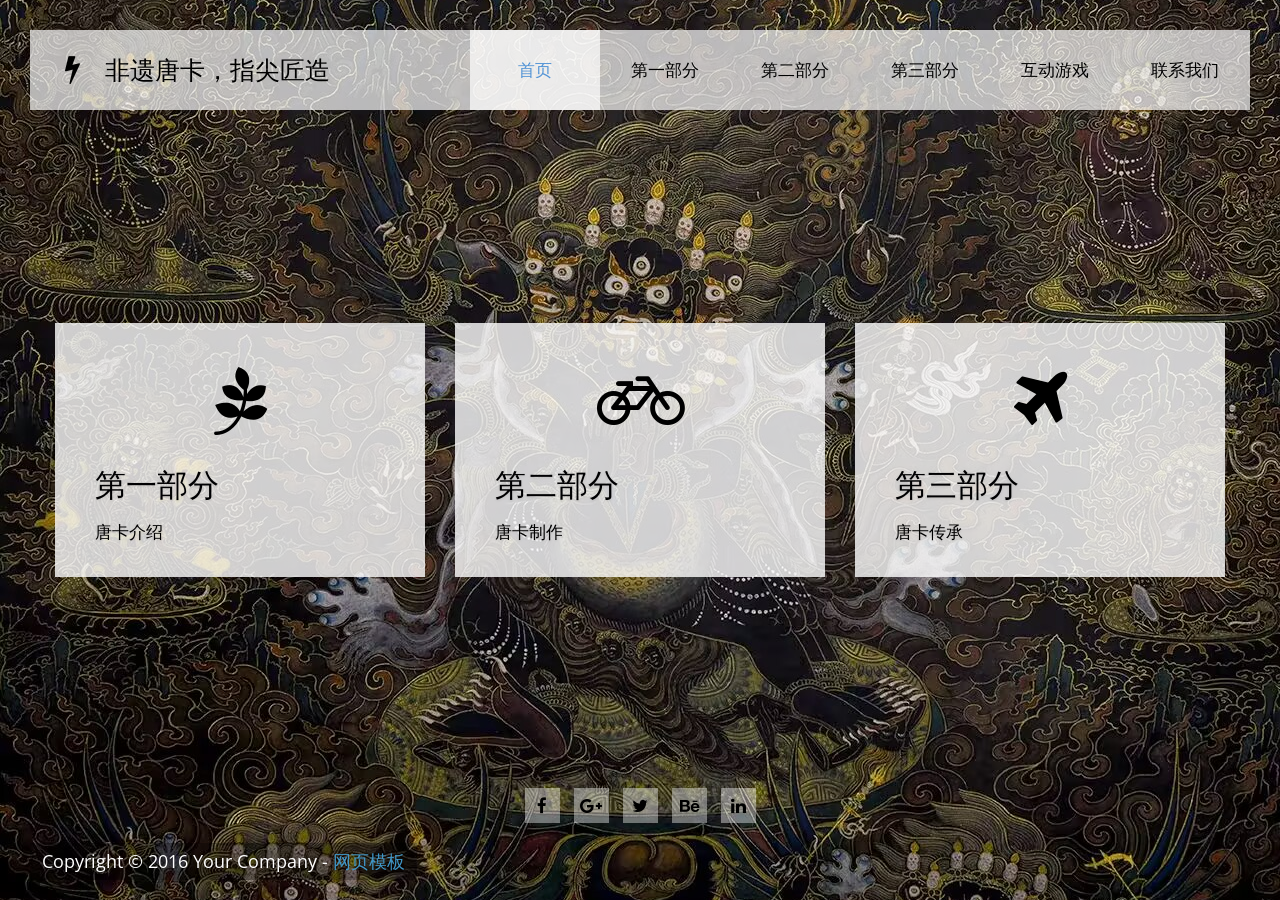
<file: index.html/index.html>
<!DOCTYPE html>
<html lang="en">
<head>
    <meta charset="utf-8">
    <meta http-equiv="X-UA-Compatible" content="IE=edge">
    <meta name="viewport" content="width=device-width, initial-scale=1">
     <style>
        
     </style>
    <title>首页 HTML Website Template</title>
    <!-- load stylesheets -->
    <link rel="stylesheet" href="https://fonts.googleapis.com/css?family=Open+Sans:300,400">  
    <!-- Google web font "Open Sans" -->
    <link rel="stylesheet" href="font-awesome-4.5.0/css/font-awesome.min.css">                
    <!-- Font Awesome -->
    <link rel="stylesheet" href="css/bootstrap.min.css">                                      
    <!-- Bootstrap style -->
    <link rel="stylesheet" href="css/hero-slider-style.css">                              
    <!-- Hero slider style (https://codyhouse.co/gem/hero-slider/) -->
    <link rel="stylesheet" href="css/magnific-popup.css">                                 
    <!-- Magnific popup style (http://dimsemenov.com/plugins/magnific-popup/) -->
    <link rel="stylesheet" href="css/templatemo-style.css">                                   
    <!-- Templatemo style -->

    <!-- HTML5 shim and Respond.js for IE8 support of HTML5 elements and media queries -->
    <!-- WARNING: Respond.js doesn't work if you view the page via file:// -->
        <!--[if lt IE 9]>
          <script src="https://oss.maxcdn.com/html5shiv/3.7.2/html5shiv.min.js"></script>
          <script src="https://oss.maxcdn.com/respond/1.4.2/respond.min.js"></script>
          <![endif]-->
</head>

    <body>
        
        <!-- Content -->
        <div class="cd-hero">

            <!-- Navigation -->        
            <div class="cd-slider-nav">
                <nav class="navbar">
                    <div class="tm-navbar-bg">
                        
                        <a class="navbar-brand text-非遗唐卡，指尖匠造case" href="#"><i class="fa fa-flash tm-brand-icon"></i>非遗唐卡，指尖匠造</a>

                        <button class="navbar-toggler hidden-lg-up" type="button" data-toggle="collapse" data-target="#tmNavbar">
                            &#9776;
                        </button>
                        <div class="collapse navbar-toggleable-md text-xs-center text-非遗唐卡，指尖匠造case tm-navbar" id="tmNavbar">
                            <ul class="nav navbar-nav">
                                <li class="nav-item active selected">
                                    <a class="nav-link" href="#0" data-no="1">首页 <span class="sr-only">(current)</span></a>
                                </li>                                
                                <li class="nav-item">
                                    <a class="nav-link" href="#0" data-no="2">第一部分</a>
                                </li>
                                <li class="nav-item">
                                    <a class="nav-link" href="#0" data-no="3">第二部分</a>
                                </li>
                                <li class="nav-item">
                                    <a class="nav-link" href="#0" data-no="4">第三部分</a>
                                </li>
                                <li class="nav-item">
                                    <a class="nav-link" href="#0" data-no="5">互动游戏</a>
                                </li>
                                <li class="nav-item">
                                    <a class="nav-link" href="#0" data-no="6">联系我们</a>
                                </li>
                            </ul>
                        </div>                        
                    </div>

                </nav>
            </div> 

            <ul class="cd-hero-slider">

                <!-- Page 1 首页 -->
                <li class="selected">
                    <div class="cd-full-width">
                        <div class="container-fluid js-tm-page-content tm-page-pad" data-page-no="1">
                            <div class="row">
                                    <div class="tm-3-col-container">                                        
                                            <div class="col-xs-12 col-sm-6 col-md-4 col-lg-4 tm-3-col-textbox">
                                                <div class="text-xs-left tm-textbox tm-textbox-padding tm-bg-white-translucent tm-3-col-textbox-inner">
                                                    <i class="fa fa-4x fa-pagelines tm-首页-fa"></i>
                                                    <h2 class="tm-text-title">第一部分</h2>                                           
                                                    <p class="tm-text">唐卡介绍</a> </p>
                                                </div>
                                            </div>
                                            <div class="col-xs-12 col-sm-6 col-md-4 col-lg-4 tm-3-col-textbox">
                                                <div class="text-xs-left tm-textbox tm-textbox-padding tm-bg-white-translucent tm-3-col-textbox-inner">
                                                    <i class="fa fa-4x fa-bicycle tm-首页-fa"></i>
                                                    <h2 class="tm-text-title">第二部分</h2>
                                                    <p class="tm-text">唐卡制作</p>
                                                </div>          
                                            </div>
                                            <div class="col-xs-12 col-sm-6 col-md-4 col-lg-4 tm-3-col-textbox">
                                                <div class="text-xs-left tm-textbox tm-textbox-padding tm-bg-white-translucent tm-3-col-textbox-inner">
                                                    <i class="fa fa-4x fa-plane tm-首页-fa"></i>
                                                    <h2 class="tm-text-title">第三部分</h2>
                                                    <p class="tm-text">唐卡传承</p>
                                                </div>          
                                            </div>                                        
                                    </div>
                            </div>
                        </div>
                    </div>
                </li>
                
                <!-- Page 2 Gallery One -->
                <li>                    
                    <div class="cd-full-width">
                        <div class="container-fluid js-tm-page-content" data-page-no="2" data-page-type="gallery">
                            <div class="tm-img-gallery-container">
                                <div class="tm-img-gallery gallery-one">
                                <!-- Gallery One pop up connected with JS code below -->                                    
                                    <div class="tm-img-gallery-info-container">                                    
                                        <h2 class="tm-text-title tm-gallery-title tm-white"><span class="tm-white">唐卡介绍</span></h2>
                                        <p class="tm-text"><h2>何为唐卡？藏地的“移动壁画”</h2></p>
                                        <p class="tm-text">唐卡（Thangka）是藏族文化中独具特色的绘画艺术形式，起源于公元7世纪吐蕃时期，距今已有1300多年历史，2006年被列入首批国家级非物质文化遗产名录，
2016年“藏族唐卡绘画技艺”入选联合国教科文组织人类非物质文化遗产代表作名录。
唐卡以宗教题材为主（如佛像、菩萨、护法神等），兼具历史、文化、艺术价值，通常绘制在布、纸、绢等载体上，尺寸小则数厘米，大则数十米，因便于携带、
供奉，被称为“藏地移动的壁画”，是藏族人民信仰与智慧的结晶。</p>    
                                    </div>
                                    <div class="grid-item">
                                        <figure class="effect-ruby">
                                            <img src="img/a.jpg" alt="Image" class="img-fluid tm-img">
                                            <figcaption>
                                                <h2 class="tm-figure-title"> <span>图一</span></h2>
                                                <p class="tm-figure-description">藏民注视唐卡壁画</p>
                                                <a href="img/a.jpg">View more</a>
                                            </figcaption>           
                                        </figure>
                                    </div>
                                    <div class="grid-item">
                                        <figure class="effect-ruby">
                                            <img src="img/b.jpg" alt="Image" class="img-fluid tm-img">
                                            <figcaption>
                                                <h2 class="tm-figure-title"> <span>图二</span></h2>
                                                <p class="tm-figure-description">日照金山</p>
                                                <a href="img/b.jpg">View more</a>
                                            </figcaption>
                                        </figure>
                                    </div>
                                    <div class="grid-item">
                                        <figure class="effect-ruby">
                                            <img src="img/c.jpg" alt="Image" class="img-fluid tm-img">
                                            <figcaption>
                                                <h2 class="tm-figure-title"> <span>图三</span></h2>
                                                <p class="tm-figure-description">巨型唐卡壁画</p>
                                                <a href="img/c.jpg">View more</a>
                                            </figcaption>           
                                        </figure>
                                    </div>
                                    <div class="grid-item">
                                        <figure class="effect-ruby">
                                            <img src="img/d.jpg" alt="Image" class="img-fluid tm-img">
                                            <figcaption>
                                                <h2 class="tm-figure-title"> <span>图四</span></h2>
                                                <p class="tm-figure-description">绿度母唐卡</p>
                                                <a href="img/d.jpg">View more</a>
                                            </figcaption>           
                                        </figure>
                                    </div>                                                                          
                                </div>                                 
                            </div>
                        </div>                                                    
                    </div>                    
                </li>

                <!-- Page 3 Gallery Two -->
                <li>
                    <div class="cd-full-width">
                        <div class="container-fluid js-tm-page-content" data-page-no="4" data-page-type="gallery">                        
                            <div class="tm-img-gallery-container tm-img-gallery-container-3">
                                <div class="tm-img-gallery gallery-three">
                                <!-- Gallery Two pop up connected with JS code below -->
                                    
                                    <div class="tm-img-gallery-info-container">                                    
                                        <h2 class="tm-text-title tm-gallery-title"><span class="tm-white">唐卡制作</span></h2>
                                        <p class="tm-text"><span class="tm-white">1. 选料严苛，绘绣结合，藏艺千年传承  2. 采料制底，精绘细描，非遗匠心凝卷  3. 天然原料，繁复工序，雪域艺术瑰宝</span>
                                        </p>                                     
                                    </div>
                                    <div class="grid-item">
                                        <figure class="effect-ruby">
                                            <img src="img/01.jpg" alt="Image" class="img-fluid tm-img">
                                            <figcaption>
                                                <h2 class="tm-figure-title">精选画布，绷框固形<span></span></h2>
                                                <p class="tm-figure-description">选用优质棉布或亚麻布，经过清洗、晾晒、打磨后，用牛胶混合石膏均匀涂抹画布表面，
                                                    反复打磨至平整光滑，再将画布紧绷在木框上，确保画布无褶皱、无气泡，为后续绘画奠定基础。</p>
                                                <a href="img/01.jpg">View more</a>
                                            </figcaption>           
                                        </figure>
                                    </div>
                                    <div class="grid-item">
                                        <figure class="effect-ruby">
                                            <img src="img/02.jpg" alt="Image" class="img-fluid tm-img">
                                            <figcaption>
                                                <h2 class="tm-figure-title">精准勾勒，定调塑形 <span></span></h2>
                                                <p class="tm-figure-description">画师根据宗教仪轨和传统范本，用铅笔或炭笔勾勒唐卡线稿，注重比例精准
                                                    （如佛像“三庭五眼”规范），线条流畅有力，先勾勒主体轮廓，再细化细节纹理，确保画面庄重、对称、和谐。</p>
                                                <a href="02.jpg">View more</a>
                                            </figcaption>           
                                        </figure>
                                    </div>
                                    <div class="grid-item">
                                        <figure class="effect-ruby">
                                            <img src="img/03.jpg" alt="Image" class="img-fluid tm-img">
                                            <figcaption>
                                                <h2 class="tm-figure-title">天然颜料，匠心调配 <span></span></h2>
                                                <p class="tm-figure-description">唐卡颜料均采用天然材质，红色来自朱砂、珊瑚，蓝色来自青金石，黄色来自雄黄
                                                    、金箔，绿色来自绿松石，白色来自贝壳，经过研磨、过滤、熬煮、晾晒等多道工序调配，颜色鲜艳持久，百年不褪色。</p>
                                                <a href="img/03.jpg">View more</a>
                                            </figcaption>           
                                        </figure>
                                    </div>
                                    <div class="grid-item">
                                        <figure class="effect-ruby">
                                            <img src="img/04.jpg" alt="Image" class="img-fluid tm-img">
                                            <figcaption>
                                                <h2 class="tm-figure-title">分层上色，渐变渲染 <span></span></h2>
                                                <p class="tm-figure-description">遵循“先浅后深、先背景后主体”的原则，分层涂抹颜料，用毛笔轻轻晕染，打造色彩渐变
                                                    效果，注重色彩搭配的宗教寓意（如红色代表吉祥、蓝色代表神圣），让画面层次丰富、立体感强。</p>
                                                <a href="img/04.jpg">View more</a>
                                            </figcaption>           
                                        </figure>
                                    </div>
                                    <div class="grid-item">
                                        <figure class="effect-ruby">
                                            <img src="img/05.jpg" alt="Image" class="img-fluid tm-img">
                                            <figcaption>
                                                <h2 class="tm-figure-title">金箔点缀，细化五官 <span></span></h2>
                                                <p class="tm-figure-description">用细毛笔勾勒五官、服饰纹理等细节，再用金箔点缀佛像头饰、法器等部位，金箔需经过碾
                                                    压、裁剪，粘贴时用特制胶水，确保平整光亮，提升画面的神圣感与精致度，最后落款署名。</p>
                                                <a href="05.jpg">View more</a>
                                            </figcaption>           
                                        </figure>
                                    </div>
                                    <div class="grid-item">
                                        <figure class="effect-ruby">
                                            <img src="img/06.jpg" alt="Image" class="img-fluid tm-img">
                                            <figcaption>
                                                <h2 class="tm-figure-title">传统装裱，庄严供奉<span></span></h2>
                                                <p class="tm-figure-description">唐卡绘制完成后，选用红色、黄色等吉祥色彩的锦缎装裱，搭配木轴，便于悬挂供奉，装裱
                                                    时注重对称美观，符合藏族传统审美，装裱完成的唐卡需经过宗教仪式加持，方可正式供奉或收藏。</p>
                                                <a href="img/06.jpg">View more</a>
                                            </figcaption>           
                                        </figure>
                                    </div>                                                                                                 
                                </div>                                 
                            </div> <!-- .tm-img-gallery-container -->
                        </div>         
                    </div>  
                </li>

                <!-- Page 4 Gallery Three -->

                <li>                    
                    <div class="cd-full-width">
                        <div class="container-fluid js-tm-page-content" data-page-no="3" data-page-type="gallery">
                            <div class="tm-img-gallery-container tm-img-gallery-container-2">
                                <div class="tm-img-gallery gallery-two">
                                <!-- Gallery Two pop up connected with JS code below -->
                                    
                                    <div class="tm-img-gallery-info-container">                                    
                                        <h2 class="tm-text-title tm-gallery-title"><span class="tm-white">唐卡传承 </span></h2>
                                        <p class="tm-text"><span class="tm-white">
唐卡传承始于吐蕃时期，历经千年岁月沉淀，形成了以“师徒相承、口传心授”为核心的传承体系。传统传承中，学徒需先习藏文、佛经与绘画理论，再从研磨颜料、勾勒线稿等基
础工序学起，经数年乃至数十年打磨，方能独立创作。传承过程不仅是技艺的传递，更包含宗教信仰、文化寓意与审美范式的延续，诸如勉唐、噶玛嘎孜等经典画派的技法与风格
，均通过这一模式得以完整留存。

近现代以来，唐卡传承面临市场化冲击与传承人断层的挑战。为此，国家将其列入非物质文化遗产名录，通过建立传承基地、开设专业课程、举办技艺展演等方式予以保护。
同时，年轻传承人在坚守古法工艺的基础上，尝试将现代审美、创新题材融入创作，借助数字媒体、线上展览等新形式扩大传播，让这一雪域艺术瑰宝在坚守文脉中焕发新生
，实现“古法为根、创新为翼”的可持续传承。</span>
                                        </p>
                                    </div>
                                    <div class="grid-item">
                                        <figure class="effect-ruby">
                                            <img src="img/e.jpg" alt="Image" class="img-fluid tm-img">
                                            <figcaption>
                                                <h2 class="tm-figure-title"> <span>图一</span></h2>
                                                <p class="tm-figure-description">二十一度母主题唐卡</p>
                                                <a href="img/e.jpg">View more</a>
                                            </figcaption>           
                                        </figure>
                                    </div>
                                    <div class="grid-item">
                                        <figure class="effect-ruby">
                                            <img src="img/f.jpg" alt="Image" class="img-fluid tm-img">
                                            <figcaption>
                                                <h2 class="tm-figure-title"> <span>图三</span></h2>
                                                <p class="tm-figure-description">黑金绿度母唐卡</p>
                                                <a href="img/f.jpg">View more</a>
                                            </figcaption>           
                                        </figure>
                                    </div>
                                    <div class="grid-item">
                                        <figure class="effect-ruby">
                                            <img src="img/g.jpg" alt="Image" class="img-fluid tm-img">
                                            <figcaption>
                                                <h2 class="tm-figure-title"> <span>图三</span></h2>
                                                <p class="tm-figure-description">释迦牟尼成佛图唐卡</p>
                                                <a href="img/g.jpg">View more</a>
                                            </figcaption>           
                                        </figure>
                                    </div>
                                    
                                </div>                                 
                            </div>
                        </div>                      
                    </div>
                </li>

                <!-- Page 5 About -->
                <li>
                    <div class="cd-full-width">
                        <div class="container-fluid js-tm-page-content tm-page-width" data-page-no="5">
                            
                            
                            <div class="row">
                                <div class="col-xs-12">
                                    <div class="tm-flex">
                                        <div class="tm-bg-white-translucent text-xs-left tm-textbox tm-2-col-textbox-2 tm-textbox-padding">
                                            <h2 class="tm-text-title">DIY唐卡</h2>
                                            <p class="tm-text"><a href="diy.html">唐卡DIY小游戏</a></p>
                                        </div>
                                        <div class="tm-bg-white-translucent text-xs-left tm-textbox tm-2-col-textbox-2 tm-textbox-padding">
                                            <h2 class="tm-text-title">唐卡翻翻乐</h2>
                                            <p class="tm-text"><a href="翻翻乐.html">唐卡DIY小游戏</a></p>     
                                        </div>
                                    </div>
                                </div>
                            </div>                        
                        </div>              
                    </div> <!-- .cd-full-width -->

                </li>
              
                <!-- Page 6 联系我们 Us -->
                <li>
                    <div class="cd-full-width">
                        <div class="container-fluid js-tm-page-content tm-page-pad" data-page-no="6">
                            <div class="tm-联系我们-page">                                
                                <div class="row">
                                    <div class="col-xs-12">
                                        <div class="tm-flex tm-联系我们-container">                                
                                            <div class="tm-bg-white-translucent text-xs-left tm-textbox tm-2-col-textbox-2 tm-textbox-padding tm-textbox-padding-联系我们">
                                                <h2 class="tm-联系我们-info">联系我们</h2>
                                                <p class="tm-text"> </p>                                                
                                                
                                                <!-- 联系我们 form -->
                                                <form action="index.html" method="post" class="tm-联系我们-form">

                                                    <div class="form-group">
                                                        <input type="text" id="联系我们_name" name="联系我们_name" class="form-control" placeholder="名字"  required/>
                                                    </div>
                                        
                                                    <div class="form-group">                                                        
                                                        <input type="email" id="联系我们_email" name="联系我们_email" class="form-control" placeholder="电子邮箱"  required/>
                                                    </div>                                                        
                                                    
                                                    <div class="form-group">
                                                        <textarea id="联系我们_message" name="联系我们_message" class="form-control" rows="5" placeholder="你的信息" required></textarea>
                                                    </div> 

                                                    <button type="submit" class="pull-xs-right tm-submit-btn">确认</button>  
                                                
                                                </form>  
                                            </div>

                                            <div class="tm-bg-white-translucent text-xs-left tm-textbox tm-2-col-textbox-2 tm-textbox-padding tm-textbox-padding-联系我们">
                                                <h2 class="tm-联系我们-info">四川省成都市电子科技大学成都学院</h2>
                                                <h5>成员：张浩贤，郑浩磊，苏星，约踏木初，周妤</h5>
                                                <!-- google map goes here -->
                                                <img src="img/news.jpg" alt="Image" class="img-fluid tm-img"width="100%" height="100%" frameborder="0" style="border:0" sandbox="">
                                                <p class="tm-text"><span>图片均来源于网络，侵权删</span>
                                            </div>

                                        </div>

                                    </div>

                                </div>

                            </div>    

                        </div>
                        
                    </div> <!-- .cd-full-width -->
                </li>
            </ul> <!-- .cd-hero-slider -->
           
            <footer class="tm-footer">
            
                <div class="tm-social-icons-container text-xs-center">
                    <a href="#" class="tm-social-link"><i class="fa fa-facebook"></i></a>
                    <a href="#" class="tm-social-link"><i class="fa fa-google-plus"></i></a>
                    <a href="#" class="tm-social-link"><i class="fa fa-twitter"></i></a>
                    <a href="#" class="tm-social-link"><i class="fa fa-behance"></i></a>
                    <a href="#" class="tm-social-link"><i class="fa fa-linkedin"></i></a>
                </div>
                
                <p class="tm-copyright-text">Copyright &copy; 2016 Your Company 
                
                - <a target="_blank" href="http://www.mobanwang.com/" title="网页模板">网页模板</a></p>

            </footer>
                    
        </div> <!-- .cd-hero -->
        

        <!-- Preloader, https://ihatetomatoes.net/create-custom-preloading-screen/ -->
        <div id="loader-wrapper">
            
            <div id="loader"></div>
            <div class="loader-section section-left"></div>
            <div class="loader-section section-right"></div>

        </div>
        
        <!-- load JS files -->
        <script src="js/jquery-1.11.3.min.js"></script>         <!-- jQuery (https://jquery.com/download/) -->
        <script src="https://www.atlasestateagents.co.uk/javascript/tether.min.js"></script> <!-- Tether for Bootstrap (http://stackoverflow.com/questions/34567939/how-to-fix-the-error-error-bootstrap-tooltips-require-tether-http-github-h) --> 
        <script src="js/bootstrap.min.js"></script>             <!-- Bootstrap js (v4-alpha.getbootstrap.com/) -->
        <script src="js/hero-slider-main.js"></script>          <!-- Hero slider (https://codyhouse.co/gem/hero-slider/) -->
        <script src="js/jquery.magnific-popup.min.js"></script> <!-- Magnific popup (http://dimsemenov.com/plugins/magnific-popup/) -->
        
        <script>

            function adjustHeightOfPage(pageNo) {

                var offset = 80;
                var pageContentHeight = 0;

                var pageType = $('div[data-page-no="' + pageNo + '"]').data("page-type");

                if( pageType != undefined && pageType == "gallery") {
                    pageContentHeight = $(".cd-hero-slider li:nth-of-type(" + pageNo + ") .tm-img-gallery-container").height();
                }
                else {
                    pageContentHeight = $(".cd-hero-slider li:nth-of-type(" + pageNo + ") .js-tm-page-content").height();
                }

                if($(window).width() >= 992) { offset = 120; }
                else if($(window).width() < 480) { offset = 40; }
               
                // Get the page height
                var totalPageHeight = 15 + $('.cd-slider-nav').height()
                                        + pageContentHeight + offset
                                        + $('.tm-footer').height();

                // Adjust layout based on page height and window height
                if(totalPageHeight > $(window).height()) 
                {
                    $('.cd-hero-slider').addClass('small-screen');
                    $('.cd-hero-slider li:nth-of-type(' + pageNo + ')').css("min-height", totalPageHeight + "px");
                }
                else 
                {
                    $('.cd-hero-slider').removeClass('small-screen');
                    $('.cd-hero-slider li:nth-of-type(' + pageNo + ')').css("min-height", "100%");
                }
            }

            /*
                Everything is loaded including images.
            */
            $(window).load(function(){

                adjustHeightOfPage(1); // Adjust page height

                /* Gallery One pop up
                -----------------------------------------*/
                $('.gallery-one').magnificPopup({
                    delegate: 'a', // child items selector, by clicking on it popup will open
                    type: 'image',
                    gallery:{enabled:true}                
                });
				
				/* Gallery Two pop up
                -----------------------------------------*/
				$('.gallery-two').magnificPopup({
                    delegate: 'a',
                    type: 'image',
                    gallery:{enabled:true}                
                });

                /* Gallery Three pop up
                -----------------------------------------*/
                $('.gallery-three').magnificPopup({
                    delegate: 'a',
                    type: 'image',
                    gallery:{enabled:true}                
                });

                /* Collapse menu after click 
                -----------------------------------------*/
                $('#tmNavbar a').click(function(){
                    $('#tmNavbar').collapse('hide');

                    adjustHeightOfPage($(this).data("no")); // Adjust page height       
                });

                /* Browser resized 
                -----------------------------------------*/
                $( window ).resize(function() {
                    var currentPageNo = $(".cd-hero-slider li.selected .js-tm-page-content").data("page-no");
                    
                    // wait 3 第二部分s
                    setTimeout(function() {
                        adjustHeightOfPage( currentPageNo );
                    }, 1000);
                    
                });
        
                // Remove preloader (https://ihatetomatoes.net/create-custom-preloading-screen/)
                $('body').addClass('loaded');
                           
            });
        </script>            

</body>
</html>
</file>
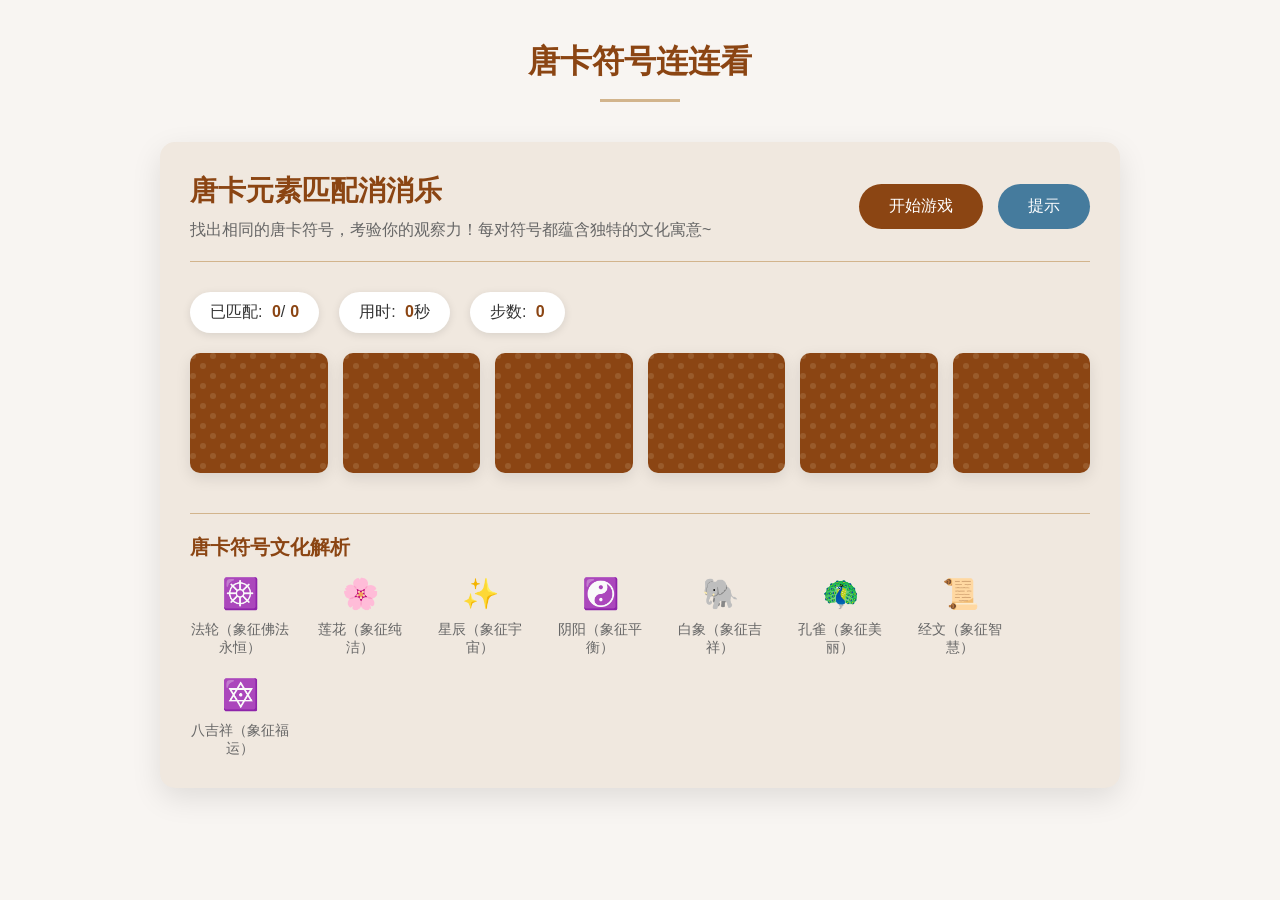
<file: index.html/翻翻乐.html>
<!DOCTYPE html>
<html lang="zh-CN">
<head>
    <meta http-equiv="Content-Type" content="text/html; charset=UTF-8">
    <meta name="viewport" content="width=device-width, initial-scale=1.0">
    <title>唐卡符号连连看 - 藏韵唐卡互动游戏</title>
    <style>
        * {
            margin: 0;
            padding: 0;
            box-sizing: border-box;
            font-family: 'Microsoft YaHei', 'SimHei', sans-serif;
        }
        body {
            background-color: #f8f5f2;
            color: #333;
            padding: 20px;
            min-height: 100vh;
        }
        .container {
            width: 100%;
            max-width: 1000px;
            margin: 0 auto;
            padding: 20px;
        }
        .section-title {
            font-size: 32px;
            color: #8B4513;
            text-align: center;
            margin-bottom: 40px;
            position: relative;
        }
        .section-title::after {
            content: '';
            display: block;
            width: 80px;
            height: 3px;
            background-color: #D2B48C;
            margin: 15px auto;
        }
        button {
            cursor: pointer;
            border: none;
            transition: all 0.3s ease;
        }
        .game-section {
            background-color: #f0e8df;
            border-radius: 15px;
            padding: 30px;
            box-shadow: 0 10px 30px rgba(0,0,0,0.1);
        }
        .game-header {
            display: flex;
            flex-wrap: wrap;
            justify-content: space-between;
            align-items: center;
            margin-bottom: 30px;
            padding-bottom: 20px;
            border-bottom: 1px solid #D2B48C;
        }
        .game-title {
            font-size: 28px;
            color: #8B4513;
        }
        .game-desc {
            font-size: 16px;
            color: #666;
            margin-top: 10px;
        }
        .game-stats {
            display: flex;
            gap: 20px;
            margin-bottom: 20px;
        }
        .stat-item {
            background-color: #fff;
            padding: 10px 20px;
            border-radius: 50px;
            box-shadow: 0 2px 8px rgba(0,0,0,0.1);
            font-weight: 500;
        }
        .stat-item span {
            color: #8B4513;
            font-weight: bold;
            margin-left: 5px;
        }
        .game-controls {
            display: flex;
            gap: 15px;
        }
        .game-btn {
            padding: 12px 30px;
            background-color: #8B4513;
            color: #fff;
            font-size: 16px;
            border-radius: 50px;
        }
        .game-btn:hover {
            background-color: #6d3510;
            transform: translateY(-3px);
        }
        .hint-btn {
            background-color: #457B9D;
        }
        .hint-btn:hover {
            background-color: #355d7d;
        }
        .puzzle-container {
            display: grid;
            grid-template-columns: repeat(6, 1fr);
            gap: 15px;
            perspective: 1000px;
        }
        .puzzle-card {
            height: 120px;
            position: relative;
            transform-style: preserve-3d;
            transition: transform 0.6s;
            cursor: pointer;
        }
        .puzzle-card.flipped {
            transform: rotateY(180deg);
        }
        .card-front, .card-back {
            position: absolute;
            width: 100%;
            height: 100%;
            backface-visibility: hidden;
            border-radius: 10px;
            display: flex;
            justify-content: center;
            align-items: center;
            box-shadow: 0 5px 15px rgba(0,0,0,0.1);
        }
        .card-back {
            background-color: #8B4513;
            background-image: url("data:image/svg+xml,%3Csvg width='20' height='20' viewBox='0 0 20 20' xmlns='http://www.w3.org/2000/svg'%3E%3Cg fill='%23d2b48c' fill-opacity='0.2' fill-rule='evenodd'%3E%3Ccircle cx='3' cy='3' r='3'/%3E%3Ccircle cx='13' cy='13' r='3'/%3E%3C/g%3E%3C/svg%3E");
        }
        .card-front {
            background-color: #fff;
            transform: rotateY(180deg);
            font-size: 40px;
        }
        .game-message {
            text-align: center;
            margin-top: 30px;
            font-size: 20px;
            color: #8B4513;
            display: none;
        }
        .symbol-info {
            margin-top: 40px;
            padding-top: 20px;
            border-top: 1px solid #D2B48C;
        }
        .symbol-info h3 {
            font-size: 20px;
            color: #8B4513;
            margin-bottom: 15px;
        }
        .symbols-grid {
            display: flex;
            flex-wrap: wrap;
            gap: 20px;
        }
        .symbol-item {
            display: flex;
            flex-direction: column;
            align-items: center;
            width: 100px;
        }
        .symbol-icon {
            font-size: 30px;
            margin-bottom: 10px;
        }
        .symbol-name {
            font-size: 14px;
            color: #666;
            text-align: center;
        }
        @media (max-width: 768px) {
            .puzzle-container {
                grid-template-columns: repeat(4, 1fr);
                gap: 10px;
            }
            .puzzle-card {
                height: 100px;
            }
            .game-title {
                font-size: 24px;
                margin-bottom: 15px;
            }
            .game-btn {
                padding: 10px 20px;
                font-size: 14px;
            }
            .card-front {
                font-size: 30px;
            }
        }
    </style>
</head>
<body>
    <div class="container">
        <h2 class="section-title">唐卡符号连连看</h2>
        <section class="game-section">
            <div class="game-header">
                <div>
                    <h3 class="game-title">唐卡元素匹配消消乐</h3>
                    <p class="game-desc">找出相同的唐卡符号，考验你的观察力！每对符号都蕴含独特的文化寓意~</p>
                </div>
                <div class="game-controls">
                    <button class="game-btn" id="startGameBtn">开始游戏</button>
                    <button class="game-btn hint-btn" id="hintBtn">提示</button>
                </div>
            </div>

            <div class="game-stats">
                <div class="stat-item">已匹配: <span id="matchesCount">0</span>/<span id="totalMatches">0</span></div>
                <div class="stat-item">用时: <span id="timeCount">0</span>秒</div>
                <div class="stat-item">步数: <span id="movesCount">0</span></div>
            </div>

            <div class="puzzle-container" id="puzzleContainer"></div>

            <div class="game-message" id="successMessage">
                <h3>恭喜你完成挑战！</h3>
                <p>用时: <span id="finalTime">0</span>秒 | 步数: <span id="finalMoves">0</span></p>
                <button class="game-btn" id="playAgainBtn">再来一局</button>
            </div>

            <div class="symbol-info">
                <h3>唐卡符号文化解析</h3>
                <div class="symbols-grid">
                    <div class="symbol-item">
                        <div class="symbol-icon">☸️</div>
                        <div class="symbol-name">法轮（象征佛法永恒）</div>
                    </div>
                    <div class="symbol-item">
                        <div class="symbol-icon">🌸</div>
                        <div class="symbol-name">莲花（象征纯洁）</div>
                    </div>
                    <div class="symbol-item">
                        <div class="symbol-icon">✨</div>
                        <div class="symbol-name">星辰（象征宇宙）</div>
                    </div>
                    <div class="symbol-item">
                        <div class="symbol-icon">☯️</div>
                        <div class="symbol-name">阴阳（象征平衡）</div>
                    </div>
                    <div class="symbol-item">
                        <div class="symbol-icon">🐘</div>
                        <div class="symbol-name">白象（象征吉祥）</div>
                    </div>
                    <div class="symbol-item">
                        <div class="symbol-icon">🦚</div>
                        <div class="symbol-name">孔雀（象征美丽）</div>
                    </div>
                    <div class="symbol-item">
                        <div class="symbol-icon">📜</div>
                        <div class="symbol-name">经文（象征智慧）</div>
                    </div>
                    <div class="symbol-item">
                        <div class="symbol-icon">🔯</div>
                        <div class="symbol-name">八吉祥（象征福运）</div>
                    </div>
                </div>
            </div>
        </section>
    </div>

    <script>
        // 唐卡符号数据集（包含各种具有文化意义的符号）
        const tangkaSymbols = [
            '☸️', '🌸', '✨', '☯️', '🐘', '🦚', '📜', '🔯',
            '🕉️', '🕊️', '⚖️', '🔮', '🌙', '☀️', '🌿', '🏯'
        ];

        // 游戏状态变量
        let gameStarted = false;
        let timer;
        let seconds = 0;
        let moves = 0;
        let matches = 0;
        let totalPairs = 0;
        let flippedCards = [];
        let matchedPairs = [];
        let canFlip = true;

        // DOM 元素
        const puzzleContainer = document.getElementById('puzzleContainer');
        const startGameBtn = document.getElementById('startGameBtn');
        const hintBtn = document.getElementById('hintBtn');
        const matchesCountEl = document.getElementById('matchesCount');
        const totalMatchesEl = document.getElementById('totalMatches');
        const timeCountEl = document.getElementById('timeCount');
        const movesCountEl = document.getElementById('movesCount');
        const successMessage = document.getElementById('successMessage');
        const finalTimeEl = document.getElementById('finalTime');
        const finalMovesEl = document.getElementById('finalMoves');
        const playAgainBtn = document.getElementById('playAgainBtn');

        // 初始化游戏
        function initGame() {
            // 重置游戏状态
            resetGameState();
            
            // 选择12个符号（6对）用于游戏
            const gameSymbols = [...tangkaSymbols.slice(0, 6), ...tangkaSymbols.slice(0, 6)];
            totalPairs = gameSymbols.length / 2;
            totalMatchesEl.textContent = totalPairs;
            
            // 打乱符号顺序
            const shuffledSymbols = shuffleArray(gameSymbols);
            
            // 创建卡片
            puzzleContainer.innerHTML = '';
            shuffledSymbols.forEach((symbol, index) => {
                const card = createCard(symbol, index);
                puzzleContainer.appendChild(card);
            });

            // 开始计时
            startTimer();
            gameStarted = true;
        }

        // 创建卡片元素
        function createCard(symbol, index) {
            const card = document.createElement('div');
            card.className = 'puzzle-card';
            card.dataset.index = index;
            card.dataset.symbol = symbol;
            
            const cardFront = document.createElement('div');
            cardFront.className = 'card-front';
            cardFront.textContent = symbol;
            
            const cardBack = document.createElement('div');
            cardBack.className = 'card-back';
            
            card.appendChild(cardFront);
            card.appendChild(cardBack);
            
            card.addEventListener('click', () => handleCardClick(card));
            
            return card;
        }

        // 处理卡片点击
        function handleCardClick(card) {
            // 检查是否可以翻转卡片
            if (!canFlip || 
                card.classList.contains('flipped') || 
                flippedCards.length >= 2 ||
                matchedPairs.includes(card.dataset.index)) {
                return;
            }
            
            // 翻转卡片
            card.classList.add('flipped');
            flippedCards.push(card);
            
            // 当翻转两张卡片时检查是否匹配
            if (flippedCards.length === 2) {
                moves++;
                movesCountEl.textContent = moves;
                checkForMatch();
            }
        }

        // 检查匹配
        function checkForMatch() {
            canFlip = false;
            const [card1, card2] = flippedCards;
            
            if (card1.dataset.symbol === card2.dataset.symbol) {
                // 匹配成功
                matchedPairs.push(card1.dataset.index, card2.dataset.index);
                matches++;
                matchesCountEl.textContent = matches;
                
                // 添加匹配动画效果
                card1.style.border = '2px solid #4CAF50';
                card2.style.border = '2px solid #4CAF50';
                
                flippedCards = [];
                canFlip = true;
                
                // 检查游戏是否结束
                if (matches === totalPairs) {
                    endGame();
                }
            } else {
                // 匹配失败，翻回
                setTimeout(() => {
                    card1.classList.remove('flipped');
                    card2.classList.remove('flipped');
                    flippedCards = [];
                    canFlip = true;
                }, 1000);
            }
        }

        // 提示功能
        function showHint() {
            if (!gameStarted || matches === totalPairs) return;
            
            // 找到一对未匹配的卡片
            const allCards = document.querySelectorAll('.puzzle-card');
            const unmatchedCards = Array.from(allCards).filter(card => 
                !matchedPairs.includes(card.dataset.index) && 
                !card.classList.contains('flipped')
            );
            
            // 寻找匹配对
            for (let i = 0; i < unmatchedCards.length; i++) {
                for (let j = i + 1; j < unmatchedCards.length; j++) {
                    if (unmatchedCards[i].dataset.symbol === unmatchedCards[j].dataset.symbol) {
                        // 高亮提示
                        unmatchedCards[i].style.boxShadow = '0 0 15px #FFB703';
                        unmatchedCards[j].style.boxShadow = '0 0 15px #FFB703';
                        
                        // 3秒后移除高亮
                        setTimeout(() => {
                            unmatchedCards[i].style.boxShadow = '';
                            unmatchedCards[j].style.boxShadow = '';
                        }, 2000);
                        return;
                    }
                }
            }
        }

        // 开始计时器
        function startTimer() {
            clearInterval(timer);
            seconds = 0;
            timer = setInterval(() => {
                seconds++;
                timeCountEl.textContent = seconds;
            }, 1000);
        }

        // 结束游戏
        function endGame() {
            clearInterval(timer);
            gameStarted = false;
            
            // 显示成功消息
            finalTimeEl.textContent = seconds;
            finalMovesEl.textContent = moves;
            successMessage.style.display = 'block';
        }

        // 重置游戏状态
        function resetGameState() {
            clearInterval(timer);
            seconds = 0;
            moves = 0;
            matches = 0;
            flippedCards = [];
            matchedPairs = [];
            canFlip = true;
            gameStarted = false;
            
            // 重置UI
            timeCountEl.textContent = '0';
            movesCountEl.textContent = '0';
            matchesCountEl.textContent = '0';
            successMessage.style.display = 'none';
        }

        // 数组打乱函数
        function shuffleArray(array) {
            const newArray = [...array];
            for (let i = newArray.length - 1; i > 0; i--) {
                const j = Math.floor(Math.random() * (i + 1));
                [newArray[i], newArray[j]] = [newArray[j], newArray[i]];
            }
            return newArray;
        }

        // 事件监听
        startGameBtn.addEventListener('click', initGame);
        hintBtn.addEventListener('click', showHint);
        playAgainBtn.addEventListener('click', initGame);

        // 初始化页面时显示游戏说明
        window.addEventListener('load', () => {
            // 预加载效果
            const loadingCards = document.querySelectorAll('.puzzle-card');
            if (loadingCards.length === 0) {
                // 显示初始提示卡片
                for (let i = 0; i < 6; i++) {
                    const card = createCard('?', i);
                    puzzleContainer.appendChild(card);
                }
            }
        });
    </script>
</body>
</html>
</file>
<file: index.html/css/hero-slider-style.css>
/* -------------------------------- 

Primary style

-------------------------------- */
*, *::after, *::before {
  -webkit-box-sizing: border-box;
  -moz-box-sizing: border-box;
  box-sizing: border-box;
}

html { font-size: 62.5%; }

body {
  font-size: 1.6rem;
  font-family: "Open Sans", sans-serif;
  color: #2c343b;
  background-color: #f2f2f2;
}

a {
  color: #d44457;
  text-decoration: none;
}

img { max-width: 100%; }

/* -------------------------------- 

Main Components 

-------------------------------- */
.cd-header {
  position: absolute;
  z-index: 2;
  top: 0;
  left: 0;
  width: 100%;
  height: 50px;
  background-color: #21272c;
  -webkit-font-smoothing: antialiased;
  -moz-osx-font-smoothing: grayscale;
}
@media only screen and (min-width: 768px) {
  .cd-header {
    height: 70px;
    background-color: transparent;
  }
}

#cd-logo {
  float: left;
  margin: 13px 0 0 5%;
}
#cd-logo img {
  display: block;
}
@media only screen and (min-width: 768px) {
  #cd-logo {
    margin: 23px 0 0 5%;
  }
}

.cd-primary-nav {
  /* mobile first - navigation hidden by default, triggered by tap/click on navigation icon */
  float: right;
  margin-right: 5%;
  width: 44px;
  height: 100%;  
}
.cd-primary-nav ul {
  position: absolute;
  top: 0;
  left: 0;
  width: 100%;
  -webkit-transform: translateY(-100%);
  -moz-transform: translateY(-100%);
  -ms-transform: translateY(-100%);
  -o-transform: translateY(-100%);
  transform: translateY(-100%);
}
.cd-primary-nav ul.is-visible {
  box-shadow: 0 3px 8px rgba(0, 0, 0, 0.2);
  -webkit-transform: translateY(50px);
  -moz-transform: translateY(50px);
  -ms-transform: translateY(50px);
  -o-transform: translateY(50px);
  transform: translateY(50px);
}
.cd-primary-nav a {
  display: block;
  height: 50px;
  line-height: 50px;
  padding-left: 5%;
  background: #21272c;
  border-top: 1px solid #333c44;
  color: #ffffff;
}
@media only screen and (min-width: 768px) {
  .cd-primary-nav {
    /* reset navigation values */
    width: auto;
    height: auto;
    background: none;
  }
  .cd-primary-nav ul {
    position: static;
    width: auto;
    -webkit-transform: translateY(0);
    -moz-transform: translateY(0);
    -ms-transform: translateY(0);
    -o-transform: translateY(0);
    transform: translateY(0);
    line-height: 70px;
  }
  .cd-primary-nav ul.is-visible {
    -webkit-transform: translateY(0);
    -moz-transform: translateY(0);
    -ms-transform: translateY(0);
    -o-transform: translateY(0);
    transform: translateY(0);
  }
  .cd-primary-nav li {
    display: inline-block;
    margin-left: 1em;
  }
  .cd-primary-nav a {
    display: inline-block;
    height: auto;
    font-weight: 600;
    line-height: normal;
    background: transparent;
    padding: .6em 1em;
    border-top: none;
  }
}

/* -------------------------------- 

Slider

-------------------------------- */
.cd-hero {
  position: relative;
  -webkit-font-smoothing: antialiased;
  -moz-osx-font-smoothing: grayscale;
}

.cd-hero-slider {
  position: relative;
  height: 360px;
  overflow: hidden;
}
.cd-hero-slider li {
  position: absolute;
  top: 0;
  left: 0;
  width: 100%;
  height: auto;
  min-height: 100%;
  -webkit-transform: translateX(100%);
  -moz-transform: translateX(100%);
  -ms-transform: translateX(100%);
  -o-transform: translateX(100%);
  transform: translateX(100%);
}
.cd-hero-slider li.selected {
  /* this is the visible slide */
  position: relative;
  -webkit-transform: translateX(0);
  -moz-transform: translateX(0);
  -ms-transform: translateX(0);
  -o-transform: translateX(0);
  transform: translateX(0);
}
.cd-hero-slider li.move-left {
  /* slide hidden on the left */
  -webkit-transform: translateX(-100%);
  -moz-transform: translateX(-100%);
  -ms-transform: translateX(-100%);
  -o-transform: translateX(-100%);
  transform: translateX(-100%);
}
.cd-hero-slider li.is-moving, .cd-hero-slider li.selected {
  /* the is-moving class is assigned to the slide which is moving outside the viewport */
  -webkit-transition: -webkit-transform 0.5s;
  -moz-transition: -moz-transform 0.5s;
  transition: transform 0.5s;
}
@media only screen and (min-width: 768px) {
  .cd-hero-slider {
    height: 500px;
  }
}
@media only screen and (min-width: 1170px) {
  .cd-hero-slider {
    height: 680px;
  }
}

/* -------------------------------- 

Single slide style

-------------------------------- */
.cd-hero-slider li {
  background-position: center center;
  background-size: cover;
  background-repeat: no-repeat;
}
.cd-hero-slider li:first-of-type {
  background-color: #2c343b;  
}
.cd-hero-slider li:nth-of-type(2) {
  background-color: #3d4952;  
}
.cd-hero-slider li:nth-of-type(3) {
  background-color: #cdcdcd;  
}
.cd-hero-slider li:nth-of-type(4) {
  background-color: #2c343b;
  
}
.cd-hero-slider li:nth-of-type(5) {
  background-color: #2c343b;  
}
.cd-hero-slider li:nth-of-type(6) {
  background-color: #2c343b;  
}
.cd-hero-slider .cd-full-width,
.cd-hero-slider .cd-half-width {
  position: absolute;
  width: 100%;
  height: 100%;
  z-index: 1;
  left: 0;
  top: 0;
  /* this padding is used to align the text */
  padding-top: 100px;
  text-align: center;
  /* Force Hardware Acceleration in WebKit */
  -webkit-backface-visibility: hidden;
  backface-visibility: hidden;
  -webkit-transform: translateZ(0);
  -moz-transform: translateZ(0);
  -ms-transform: translateZ(0);
  -o-transform: translateZ(0);
  transform: translateZ(0);
}
.cd-hero-slider .cd-img-container {
  /* hide image on mobile device */
  display: none;
}
.cd-hero-slider .cd-img-container img {
  position: absolute;
  left: 50%;
  top: 50%;
  bottom: auto;
  right: auto;
  -webkit-transform: translateX(-50%) translateY(-50%);
  -moz-transform: translateX(-50%) translateY(-50%);
  -ms-transform: translateX(-50%) translateY(-50%);
  -o-transform: translateX(-50%) translateY(-50%);
  transform: translateX(-50%) translateY(-50%);
}
.cd-hero-slider .cd-bg-video-wrapper {
  /* hide video on mobile device */
  /*display: none;*/
  position: absolute;
  top: 0;
  left: 0;
  width: 100%;
  height: 100%;
  overflow: hidden;
}
.cd-hero-slider .cd-bg-video-wrapper video {
  /* you won't see this element in the html, but it will be injected using js */
  display: block;
  min-height: 100%;
  min-width: 100%;
  max-width: none;
  height: auto;
  width: auto;
  position: absolute;
  left: 50%;
  top: 50%;
  bottom: auto;
  right: auto;
  -webkit-transform: translateX(-50%) translateY(-50%);
  -moz-transform: translateX(-50%) translateY(-50%);
  -ms-transform: translateX(-50%) translateY(-50%);
  -o-transform: translateX(-50%) translateY(-50%);
  transform: translateX(-50%) translateY(-50%);
}
.cd-hero-slider h2, .cd-hero-slider p {
  text-shadow: 0 1px 3px rgba(0, 0, 0, 0.1);
  line-height: 1.2;
  margin: 0 auto 14px;
  color: #ffffff;
  width: 90%;
  max-width: 400px;
}
.cd-hero-slider h2 {
  font-size: 2.4rem;
}
.cd-hero-slider p {
  font-size: 1.4rem;
  line-height: 1.4;
}
.cd-hero-slider .cd-btn {
  display: inline-block;
  padding: 1.2em 1.4em;
  margin-top: .8em;
  background-color: rgba(212, 68, 87, 0.9);
  font-size: 1.3rem;
  font-weight: 700;
  letter-spacing: 1px;
  color: #ffffff;
  text-transform: uppercase;
  box-shadow: 0 3px 6px rgba(0, 0, 0, 0.1);
  -webkit-transition: background-color 0.2s;
  -moz-transition: background-color 0.2s;
  transition: background-color 0.2s;
}
.cd-hero-slider .cd-btn.secondary {
  background-color: rgba(22, 26, 30, 0.8);
}
.cd-hero-slider .cd-btn:nth-of-type(2) {
  margin-left: 1em;
}
.no-touch .cd-hero-slider .cd-btn:hover {
  background-color: #d44457;
}
.no-touch .cd-hero-slider .cd-btn.secondary:hover {
  background-color: #161a1e;
}
@media only screen and (min-width: 768px) {
  /*.cd-hero-slider li:nth-of-type(2) {
    background-image: none;
  }*/
  /*.cd-hero-slider li:nth-of-type(3) {
    background-image: none;
  }
  .cd-hero-slider li:nth-of-type(4) {
    background-image: none;
  }*/
  .cd-hero-slider .cd-full-width,
  .cd-hero-slider .cd-half-width {
    padding-top: 150px;
  }
  .cd-hero-slider .cd-bg-video-wrapper {
    display: block;
  }
  .cd-hero-slider .cd-half-width {
    width: 45%;
  }
  .cd-hero-slider .cd-half-width:first-of-type {
    left: 5%;
  }
  .cd-hero-slider .cd-half-width:nth-of-type(2) {
    right: 5%;
    left: auto;
  }
  .cd-hero-slider .cd-img-container {
    display: block;
  }
  .cd-hero-slider h2, .cd-hero-slider p {
    max-width: 520px;
  }
  .cd-hero-slider h2 {
    font-size: 2.4em;
    font-weight: 300;
  }
  .cd-hero-slider .cd-btn {
    font-size: 1.4rem;
  }
}
@media only screen and (min-width: 1170px) {
  .cd-hero-slider .cd-full-width,
  .cd-hero-slider .cd-half-width {
    padding-top: 220px;
  }
  .cd-hero-slider h2, .cd-hero-slider p {
    margin-bottom: 20px;
  }
  .cd-hero-slider h2 {
    font-size: 3.2em;
  }
  .cd-hero-slider p {
    font-size: 1.6rem;
  }
}

/* -------------------------------- 

Single slide animation

-------------------------------- */
@media only screen and (min-width: 768px) {
  .cd-hero-slider .cd-half-width {
    opacity: 0;
    -webkit-transform: translateX(40px);
    -moz-transform: translateX(40px);
    -ms-transform: translateX(40px);
    -o-transform: translateX(40px);
    transform: translateX(40px);
  }
  .cd-hero-slider .move-left .cd-half-width {
    -webkit-transform: translateX(-40px);
    -moz-transform: translateX(-40px);
    -ms-transform: translateX(-40px);
    -o-transform: translateX(-40px);
    transform: translateX(-40px);
  }
  .cd-hero-slider .selected .cd-half-width {
    /* this is the visible slide */
    opacity: 1;
    -webkit-transform: translateX(0);
    -moz-transform: translateX(0);
    -ms-transform: translateX(0);
    -o-transform: translateX(0);
    transform: translateX(0);
  }
  .cd-hero-slider .is-moving .cd-half-width {
    /* this is the slide moving outside the viewport 
    wait for the end of the transition on the <li> parent before set opacity to 0 and translate to 40px/-40px */
    -webkit-transition: opacity 0s 0.5s, -webkit-transform 0s 0.5s;
    -moz-transition: opacity 0s 0.5s, -moz-transform 0s 0.5s;
    transition: opacity 0s 0.5s, transform 0s 0.5s;
  }
  .cd-hero-slider li.selected.from-left .cd-half-width:nth-of-type(2),
  .cd-hero-slider li.selected.from-right .cd-half-width:first-of-type {
    /* this is the selected slide - different animation if it's entering from left or right */
    -webkit-transition: opacity 0.4s 0.2s, -webkit-transform 0.5s 0.2s;
    -moz-transition: opacity 0.4s 0.2s, -moz-transform 0.5s 0.2s;
    transition: opacity 0.4s 0.2s, transform 0.5s 0.2s;
  }
  .cd-hero-slider li.selected.from-left .cd-half-width:first-of-type,
  .cd-hero-slider li.selected.from-right .cd-half-width:nth-of-type(2) {
    /* this is the selected slide - different animation if it's entering from left or right */
    -webkit-transition: opacity 0.4s 0.4s, -webkit-transform 0.5s 0.4s;
    -moz-transition: opacity 0.4s 0.4s, -moz-transform 0.5s 0.4s;
    transition: opacity 0.4s 0.4s, transform 0.5s 0.4s;
  }
  .cd-hero-slider .cd-full-width h2,
  .cd-hero-slider .cd-full-width p,
  .cd-hero-slider .cd-full-width .cd-btn {
    opacity: 0;
    -webkit-transform: translateX(100px);
    -moz-transform: translateX(100px);
    -ms-transform: translateX(100px);
    -o-transform: translateX(100px);
    transform: translateX(100px);
  }
  .cd-hero-slider .move-left .cd-full-width h2,
  .cd-hero-slider .move-left .cd-full-width p,
  .cd-hero-slider .move-left .cd-full-width .cd-btn {
    opacity: 0;
    -webkit-transform: translateX(-100px);
    -moz-transform: translateX(-100px);
    -ms-transform: translateX(-100px);
    -o-transform: translateX(-100px);
    transform: translateX(-100px);
  }
  .cd-hero-slider .selected .cd-full-width h2,
  .cd-hero-slider .selected .cd-full-width p,
  .cd-hero-slider .selected .cd-full-width .cd-btn {
    /* this is the visible slide */
    opacity: 1;
    -webkit-transform: translateX(0);
    -moz-transform: translateX(0);
    -ms-transform: translateX(0);
    -o-transform: translateX(0);
    transform: translateX(0);
  }

  .cd-hero-slider li.is-moving .cd-full-width h2,
  .cd-hero-slider li.is-moving .cd-full-width p,
  .cd-hero-slider li.is-moving .cd-full-width .cd-btn {
    /* this is the slide moving outside the viewport 
    wait for the end of the transition on the li parent before set opacity to 0 and translate to 100px/-100px */
    -webkit-transition: opacity 0s 0.5s, -webkit-transform 0s 0.5s;
    -moz-transition: opacity 0s 0.5s, -moz-transform 0s 0.5s;
    transition: opacity 0s 0.5s, transform 0s 0.5s;
  }
  .cd-hero-slider li.selected h2 {
    -webkit-transition: opacity 0.4s 0.2s, -webkit-transform 0.5s 0.2s;
    -moz-transition: opacity 0.4s 0.2s, -moz-transform 0.5s 0.2s;
    transition: opacity 0.4s 0.2s, transform 0.5s 0.2s;
  }
  .cd-hero-slider li.selected p {
    -webkit-transition: opacity 0.4s 0.3s, -webkit-transform 0.5s 0.3s;
    -moz-transition: opacity 0.4s 0.3s, -moz-transform 0.5s 0.3s;
    transition: opacity 0.4s 0.3s, transform 0.5s 0.3s;
  }
  .cd-hero-slider li.selected .cd-btn {
    -webkit-transition: opacity 0.4s 0.4s, -webkit-transform 0.5s 0.4s, background-color 0.2s 0s;
    -moz-transition: opacity 0.4s 0.4s, -moz-transform 0.5s 0.4s, background-color 0.2s 0s;
    transition: opacity 0.4s 0.4s, transform 0.5s 0.4s, background-color 0.2s 0s;
  }
}

/* -------------------------------- 

Slider navigation

-------------------------------- */
.cd-slider-nav {
  position: absolute;
  width: 100%;
  bottom: 0;
  z-index: 2;
  text-align: center;
  height: 55px;
  /*background-color: rgba(0, 1, 1, 0.5);*/
}
.cd-slider-nav nav, .cd-slider-nav ul, .cd-slider-nav li, .cd-slider-nav a {
  /*height: 100%;*/
}
.cd-slider-nav nav {
  display: inline-block;
  position: relative;
}
/*.cd-slider-nav .cd-marker {
  position: absolute;
  bottom: 0;
  left: 0;
  width: 60px;
  height: 100%;
  color: #d44457;
  background-color: #ffffff;
  box-shadow: inset 0 2px 0 currentColor;
  -webkit-transition: -webkit-transform 0.2s, box-shadow 0.2s;
  -moz-transition: -moz-transform 0.2s, box-shadow 0.2s;
  transition: transform 0.2s, box-shadow 0.2s;
}
.cd-slider-nav .cd-marker.item-2 {
  -webkit-transform: translateX(100%);
  -moz-transform: translateX(100%);
  -ms-transform: translateX(100%);
  -o-transform: translateX(100%);
  transform: translateX(100%);
}
.cd-slider-nav .cd-marker.item-3 {
  -webkit-transform: translateX(200%);
  -moz-transform: translateX(200%);
  -ms-transform: translateX(200%);
  -o-transform: translateX(200%);
  transform: translateX(200%);
}
.cd-slider-nav .cd-marker.item-4 {
  -webkit-transform: translateX(300%);
  -moz-transform: translateX(300%);
  -ms-transform: translateX(300%);
  -o-transform: translateX(300%);
  transform: translateX(300%);
}
.cd-slider-nav .cd-marker.item-5 {
  -webkit-transform: translateX(400%);
  -moz-transform: translateX(400%);
  -ms-transform: translateX(400%);
  -o-transform: translateX(400%);
  transform: translateX(400%);
}*/
.cd-slider-nav ul::after {
  clear: both;
  content: "";
  display: table;
}
.cd-slider-nav li {
  display: inline-block;
  width: 60px;
  float: left;
}
.cd-slider-nav li.selected a {
  color: #2c343b;
}
.no-touch .cd-slider-nav li.selected a:hover {
  /*background-color: transparent;*/
}
.cd-slider-nav a {
  display: block;
  position: relative;
  padding-top: 35px;
  font-size: 1rem;
  font-weight: 700;
  color: #a8b4be;
/*  -webkit-transition: background-color 0.2s;
  -moz-transition: background-color 0.2s;
  transition: background-color 0.2s;*/
}
.cd-slider-nav a::before {
  content: '';
  position: absolute;
  width: 24px;
  height: 24px;
  top: 8px;
  left: 50%;
  right: auto;
/*  -webkit-transform: translateX(-50%);
  -moz-transform: translateX(-50%);
  -ms-transform: translateX(-50%);
  -o-transform: translateX(-50%);
  transform: translateX(-50%);
  background: url(../assets/cd-icon-navigation.svg) no-repeat 0 0;*/
}
.no-touch .cd-slider-nav a:hover {
  background-color: rgba(0, 1, 1, 0.5);
}
.cd-slider-nav li:first-of-type a::before {
  background-position: 0 0;
}
.cd-slider-nav li.selected:first-of-type a::before {
  background-position: 0 -24px;
}
.cd-slider-nav li:nth-of-type(2) a::before {
  background-position: -24px 0;
}
.cd-slider-nav li.selected:nth-of-type(2) a::before {
  background-position: -24px -24px;
}
.cd-slider-nav li:nth-of-type(3) a::before {
  background-position: -48px 0;
}
.cd-slider-nav li.selected:nth-of-type(3) a::before {
  background-position: -48px -24px;
}
.cd-slider-nav li:nth-of-type(4) a::before {
  background-position: -72px 0;
}
.cd-slider-nav li.selected:nth-of-type(4) a::before {
  background-position: -72px -24px;
}
.cd-slider-nav li:nth-of-type(5) a::before {
  background-position: -96px 0;
}
.cd-slider-nav li.selected:nth-of-type(5) a::before {
  background-position: -96px -24px;
}
@media only screen and (min-width: 768px) {
  .cd-slider-nav {
    height: 80px;
  }
  .cd-slider-nav .cd-marker,
  .cd-slider-nav li {
    width: 95px;
  }
  .cd-slider-nav a {
    padding-top: 48px;
    font-size: 1.1rem;
    text-transform: uppercase;
  }
  .cd-slider-nav a::before {
    top: 18px;
  }
}

/* -------------------------------- 

Main content

-------------------------------- */
.cd-main-content {
  width: 90%;
  max-width: 768px;
  margin: 0 auto;
  padding: 2em 0;
}
.cd-main-content p {
  font-size: 1.4rem;
  line-height: 1.8;
  color: #999999;
  margin: 2em 0;
}
@media only screen and (min-width: 1170px) {
  .cd-main-content {
    padding: 3em 0;
  }
  .cd-main-content p {
    font-size: 1.6rem;
  }
}

/* -------------------------------- 

Javascript disabled

-------------------------------- */
.no-js .cd-hero-slider li {
  display: none;
}
.no-js .cd-hero-slider li.selected {
  display: block;
}

.no-js .cd-slider-nav {
  display: none;
}
</file>
<file: index.html/css/templatemo-style.css>
/*

非遗唐卡，指尖匠造 Template

http://www.templatemo.com/tm-497-非遗唐卡，指尖匠造

*/
body {
	background-color: #DDDDDD;
	color: black;
	font-family: 'Open Sans', Helvetica, Arial, sans-serif;
	font-size: 17px;
	font-weight: 300;
	overflow-x: hidden;
}

.tm-white { color: #FFFFFF; }

ul { padding: 0; margin: 0; }
figure { margin: 0; }
p:last-child { margin-bottom: 0; }
a { color: #3f97c9; }
a, button { transition: all 0.3s ease; }
a:hover,
a:focus {
	text-decoration: none;
	outline: none;
}

.tm-brand-icon { 
	padding: 10px;
    background: none;
    color: black;
    font-size: 4rem;
    margin-right: 15px;
}

.container-fluid { width: 100%; } /* IE fix */

.cd-hero-slider .cd-full-width { padding-top: 0; }

.cd-slider-nav {
	position: absolute;
	left: 0;
	right: 0;
	top: 10px;
	z-index: 1002;
	background: none;
}

.cd-slider-nav nav { 
	width: 100%; 
	padding: 0 10px;
}

.cd-slider-nav .navbar-nav {
	display: inline-block;
	float: none;
	vertical-align: top;
}

.cd-slider-nav li { 
	display: block;
	float: none;
	width: auto;	
}

.tm-navbar { float: right; }
.tm-navbar-bg {
	display: -ms-flexbox;
	display: flex;
	-ms-flex-align: center;
	    align-items: center;
	-ms-flex-pack: justify;
	    justify-content: space-between;
	padding-left: 10px;
	padding-right: 10px;
	background-color: rgba(255,255,255,0.7);
	overflow: auto;
}

.navbar-toggler {
	float: right;
	font-size: 1.75rem;
	padding: 1rem 1.5rem;
	background: rgba(255,255,255,0.7);
	border-radius: 0;
	position: absolute;
	right: 20px;
	top: 5px;
}

button:focus { outline: none; }

.cd-slider-nav a.navbar-brand {
	font-size: 2.5rem;
	padding-top: 0;
	padding-bottom: 0;
	display: -ms-flexbox;
	display: flex;
	-ms-flex-align: center;
	    align-items: center;
	-ms-flex-pack: center;
	    justify-content: center;
	width: auto;
}

.cd-slider-nav a { text-transform: capitalize; }
.navbar-nav .nav-item { float: none; }
.navbar-nav .nav-item+.nav-item { margin-left: 0; }

.cd-slider-nav a,
.navbar-nav .nav-link {
	background-color: transparent;
	color: black;
    display: table-cell;
    font-weight: 400;
    font-size: 1em;
	vertical-align: middle;
    width: 130px;
    height: 40px;
}

.cd-slider-nav .nav-item.selected .nav-link,
.cd-slider-nav .nav-link:hover,
.cd-slider-nav .nav-link:focus {
	background-color: rgba(255,255,255,1);
	color: #5394D6;
}

/* Hero Slider */

.cd-hero-slider { height: 100vh; }
.cd-hero-slider li { 
	background-color: #2c343b;
	list-style: none; 
}

.cd-hero-slider li:nth-of-type(1) { background-image: url(../img/背景.jpg); }
.cd-hero-slider li:nth-of-type(2) { background-image: url(../img/背景.jpg); }
.cd-hero-slider li:nth-of-type(3) { background-image: url(../img/背景.jpg); }
.cd-hero-slider li:nth-of-type(4) { background-image: url(../img/背景.jpg); }
.cd-hero-slider li:nth-of-type(5) { background-image: url(../img/背景.jpg); }
.cd-hero-slider li:nth-of-type(6) { background-image: url(../img/背景.jpg); }

.tm-bg-white-translucent { background-color: rgba(255,255,255,0.8); }
.tm-bg-white-translucent p { color: black; }
.tm-textbox { 
	display: inline-block; 
	width: 100%;
}

.cd-hero-slider h2, .cd-hero-slider p {
	max-width: none;
	width: 100%;
}

.cd-hero-slider .tm-text { 
	font-size: 1em;
	line-height: 1.8; 
}

.cd-full-width .container-fluid.tm-page-width { 
	max-width: none;
	margin-left: auto;
	margin-right: auto;
	width: 100%;
}

.tm-3-col-container { overflow: auto; }

.cd-hero-slider h2.tm-text-title {
	color: #000002;
    font-size: 1.6em;
    font-weight: 400;
}

/* footer */
.tm-social-link {
	background-color: rgba(255,255,255,0.40);
    color: black;
    display: inline-block;
    width: 35px;
    height: 35px;
    text-align: center;
    padding-top: 5px;
    margin-right: 10px;
}

.tm-social-link:last-child { margin-right: 0; }

.tm-footer {
	position: absolute;
	bottom: 0;
	left: 0;	
}

.tm-footer {
    width: 100%;
    color: white;
    z-index: 1001;
    padding: 0 11px 12px;
}

.tm-social-icons-container { margin-bottom: 30px; }

.cd-full-width {
	display: -ms-flexbox;
	display: flex;
    -ms-flex-direction: column;
        flex-direction: column;
    -ms-flex-align: center;
        align-items: center;
    -ms-flex-pack: center;
        justify-content: center;
}

.cd-hero-slider p:last-child { margin-bottom: 0; }

/* 联系我们 */
.tm-联系我们-page {
	margin: 0 auto;
	max-width: 1190px;
	padding: 0;
}

.tm-联系我们-container { max-width: 1150px; }

.form-control,
.tm-submit-btn {
	font-size: 1.8rem;
}
.form-control {
	background-color: rgba(255,255,255,0.7);
	border-radius: 0;
	padding: 1rem 2rem;
}

.form-control::-webkit-input-placeholder { color: #000000; }
.form-control:-moz-placeholder { color: #000000; } /* Firefox 18- */
.form-control::-moz-placeholder { color: #000000; } /* Firefox 19+ */
.form-control:-ms-input-placeholder { color: #000000; }

.form-group { margin-bottom: 1.5rem; }

.tm-submit-btn {
	background-color: #0066CC;
	border: none;
	color: white;
	padding: 10px 50px;
	margin-top: 10px;
	font-weight: 400;
	font-size: 2.5rem;
}

.tm-submit-btn:hover,
.tm-submit-btn:focus {
	background-color: #2277EE;
}

textarea { height: 168px; }

/* Preloader 
	https://ihatetomatoes.net/create-custom-preloading-screen/
*/
/* ==========================================================================
   Author's custom styles
   ========================================================================== */
   #loader-wrapper { position: fixed; top: 0; left: 0; width: 100%; height: 100%; z-index: 2000; }
   #loader { display: block; position: relative; left: 50%; top: 50%; width: 150px; height: 150px; margin: -75px 0 0 -75px; border-radius: 50%; border: 3px solid transparent; border-top-color: #3498db; /* Chrome, Opera 15+, Safari 5+ */
   	animation: spin 2s linear infinite; /* Chrome, Firefox 16+, IE 10+, Opera */ z-index: 2001; }
   #loader:before { content: ""; position: absolute; top: 5px; left: 5px; right: 5px; bottom: 5px; border-radius: 50%; border: 3px solid transparent;
   	border-top-color: #e74c3c; /* Chrome, Opera 15+, Safari 5+ */
   animation: spin 3s linear infinite; /* Chrome, Firefox 16+, IE 10+, Opera */ }
   #loader:after { content: ""; position: absolute; top: 15px; left: 15px; right: 15px; bottom: 15px; border-radius: 50%; border: 3px solid transparent;
border-top-color: #f9c922; /* Chrome, Opera 15+, Safari 5+ */ animation: spin 1.5s linear infinite; /* Chrome, Firefox 16+, IE 10+, Opera */ }
@keyframes spin {
	0%   {  /* Chrome, Opera 15+, Safari 3.1+ */  /* IE 9 */
		transform: rotate(0deg);  /* Firefox 16+, IE 10+, Opera */
	}
	100% {  /* Chrome, Opera 15+, Safari 3.1+ */  /* IE 9 */
		transform: rotate(360deg);  /* Firefox 16+, IE 10+, Opera */
	}
}

#loader-wrapper .loader-section { position: fixed; top: 0; width: 51%; height: 100%; background: #222222; z-index: 2000;  /* Chrome, Opera 15+, Safari 3.1+ */  /* IE 9 */ transform: translateX(0);  /* Firefox 16+, IE 10+, Opera */}

#loader-wrapper .loader-section.section-left { left: 0; }

#loader-wrapper .loader-section.section-right { right: 0; }

/* Loaded */
.loaded #loader-wrapper .loader-section.section-left {  /* Chrome, Opera 15+, Safari 3.1+ */  /* IE 9 */
	transform: translateX(-100%);  /* Firefox 16+, IE 10+, Opera */  
	transition: all 0.7s 0.3s cubic-bezier(0.645, 0.045, 0.355, 1.000);
}

.loaded #loader-wrapper .loader-section.section-right {  /* Chrome, Opera 15+, Safari 3.1+ */  /* IE 9 */
	transform: translateX(100%);  /* Firefox 16+, IE 10+, Opera */  
	transition: all 0.7s 0.3s cubic-bezier(0.645, 0.045, 0.355, 1.000);
}

.loaded #loader {
	opacity: 0;  
	transition: all 0.3s ease-out;
}
.loaded #loader-wrapper {
	visibility: hidden;  /* Chrome, Opera 15+, Safari 3.1+ */  /* IE 9 */
	transform: translateY(-100%);  /* Firefox 16+, IE 10+, Opera */  
	transition: all 0.3s 1s ease-out;
}

/* JavaScript Turned Off */
.no-js #loader-wrapper { display: none; }
/*============ Preloader ends ==================================*/

.cd-hero-slider.small-screen { height: 100%; }

.tm-navbar {
	position: absolute;
    right: 20px;
    top: 44px;
}

.cd-slider-nav .navbar-nav { background-color: rgba(255,255,255,0.7); }

.cd-slider-nav a, 
.navbar-nav .nav-link { height: 50px; }

.tm-brand-icon { 
	font-size: 3rem;
	padding: 10px;
}

.cd-hero-slider .cd-full-width { text-align: left; }
.cd-full-width .container-fluid { margin-top: -80px; }

.tm-2-col-textbox-2 {
	width: 100%;
	padding: 25px;
	margin-bottom: 30px; 
	-ms-flex: 0 1 auto; 
	    flex: 0 1 auto; 
	        /* Fix flexbox in IE 10 bug https://philipwalton.com/articles/normalizing-cross-browser-flexbox-bugs/ */
}

.tm-2-col-textbox-2:last-child { margin-bottom: 0; }

.tm-3-col-textbox { 
	max-width: 100%;
	padding-left: 10px;
	padding-right: 10px;
	margin-bottom: 30px;
	width: 100%;
}

.tm-3-col-container {
	margin-left: 15px;
	margin-right: 15px;
}

/* Gallery */
.grid-item {
	margin-bottom: 20px;
	padding-left: 1px;
	padding-right: 1px;
	float: left;
	width: 100%;
}

.grid-item:last-child { margin-bottom: 0; }

.tm-img-gallery-container {
	max-width: 320px;
    margin: 0 auto;
}

.tm-img-gallery-container-3 { max-width: none; }

.tm-img-gallery {
	margin: 0 auto 10px;
	display: inline-block;
}

.tm-img-gallery-info-container {
	display: block;
	margin: 0 auto;
	padding: 30px 1px;	
}

.tm-img {
	max-width: 320px;
  	width: 100%;
  	height: auto;
  	border: none;
  	margin: 0 auto;
}

.gallery-two .tm-img,
.gallery-three .tm-img {
	max-width: none;
}

.tm-textbox-padding { padding: 35px 30px; }

.cd-hero-slider h2.tm-联系我们-info {
	color: black;
	font-size: 1.4em;
}

#google-map {
    height: 430px;
    width: 100%;    
}

.tm-copyright-text {
	background-color: rgba(0, 0, 0, 0.3);
	color: white;
    display: inline-block;
    font-size: 1.8rem;
    font-weight: 400;
    padding: 5px 12px;
    width: 100%;
}

.tm-footer { padding: 50px 11px 20px; }
.tm-footer-link { color: white; }
.tm-footer-link:hover,
.tm-footer-link:focus {
	color: yellow;
}

.tm-首页-fa {
	display: block;
    text-align: center;
    padding: 15px 0 30px 0;
}

/*http://tympanus.net/Development/HoverEffectIdeas/*/

.grid-item figure figcaption, .grid-item figure figcaption > a {
    position: absolute;
    top: 0;
    left: 0;
    width: 100%;
    height: 100%;
}

.grid-item figure figcaption {
	display: flex;
    flex-direction: column;
    align-items: center;
    justify-content: center;
    padding: 1em;
    color: #fff;
    text-transform: 非遗唐卡，指尖匠造case;
    font-size: 1.25em;
    -webkit-backface-visibility: hidden;
    backface-visibility: hidden;
}

.grid-item figure {
    position: relative;
    overflow: hidden;
    text-align: center;
}

figure.effect-ruby {
    background-color: #17819c;
}

.cd-hero-slider .selected .cd-full-width figure.effect-ruby h2.tm-figure-title {
    margin-bottom: 0;
    -webkit-transition: -webkit-transform 0.35s;
    transition: transform 0.35s;
    -webkit-transform: translate3d(0,20px,0);
    transform: translate3d(0,20px,0);
}

.cd-hero-slider .selected .cd-full-width figure.effect-ruby:hover h2.tm-figure-title {
    -webkit-transform: translate3d(0,0,0);
    transform: translate3d(0,0,0);
}

figure.effect-ruby img {
    opacity: 0.7;
    -webkit-transition: opacity 0.35s, -webkit-transform 0.35s;
    transition: opacity 0.35s, transform 0.35s;
    -webkit-transform: scale(1.15);
    transform: scale(1.15);
}

figure.effect-ruby p {
    margin: 1em 0 0;
    padding: 3em;
    border: 1px solid #fff;
    opacity: 0;
    -webkit-transition: opacity 0.35s, -webkit-transform 0.35s;
    transition: opacity 0.35s, transform 0.35s;
    -webkit-transform: translate3d(0,20px,0) scale(1.1);
    transform: translate3d(0,20px,0) scale(1.1);
}

figure.effect-ruby:hover img {
    opacity: 0.2; /* image on hover */
    -webkit-transform: scale(1);
    transform: scale(1);
}

.grid-item figure img {
    position: relative;
    display: block;
    max-width: 100%;
    opacity: 0.8;
}

.cd-hero-slider h2 { font-size: 1.5em; }

.cd-hero-slider .selected .cd-full-width p.tm-figure-description {
    font-weight: 400;
    margin: 1em 0 0;
    padding: 2rem;
    border: 1px solid #fff;
    opacity: 0;
    -webkit-transition: opacity 0.35s, -webkit-transform 0.35s;
    transition: opacity 0.35s, transform 0.35s;
    -webkit-transform: translate3d(0,20px,0) scale(1.1);
    transform: translate3d(0,20px,0) scale(1.1);
}

.cd-hero-slider .selected .cd-full-width figure.effect-ruby:hover p.tm-figure-description {
    opacity: 1;
    -webkit-transform: translate3d(0,0,0) scale(1);
    transform: translate3d(0,0,0) scale(1);
}

.grid-item figure figcaption > a {
    z-index: 1000;
    text-indent: 200%;
    white-space: nowrap;
    font-size: 0;
    opacity: 0;
}

.tm-white-box-margin-b { margin-bottom: 30px; }
.gallery-one .grid-item { max-width: 340px; }
.gallery-two .grid-item { max-width: 453px; }
.tm-img-gallery-container-2 { max-width: 453px; }
.tm-gallery-title span { width: 100%; }

.cd-full-width .container-fluid.tm-page-width {
	padding-left: 10px;
	padding-right: 10px;
}

.tm-3-col-container {
	margin-left: 0;
	margin-right: 0;
}

/* Media Queries */

@media only screen and (min-width: 400px) {
	.cd-hero-slider h2 { font-size: 2em; }

	.cd-hero-slider .selected .cd-full-width figure.effect-ruby h2.tm-figure-title {
		margin-bottom: 14px;
	}

	.grid-item figure figcaption { padding: 2em; }
}

@media only screen and (min-width: 480px) {
	.cd-full-width .container-fluid { margin-top: -80px; }
	.cd-hero-slider h2.tm-text-title { font-size: 1.8em; }
	.tm-textbox-padding { padding: 30px 40px; }
	.tm-textbox-padding-联系我们 { padding: 30px; }
	.tm-img-gallery-container { 
		margin: 40px auto 20px;
		max-width: 680px; 
	}

	.tm-img-gallery-container-2 { max-width: 453px; }
	
	.grid-item {
		padding-left: 10px;
		padding-right: 10px;
		width: 50%;
	}

	.gallery-two .grid-item,
	.gallery-three .grid-item {
		width: 100%;
	}

	.tm-img-gallery-info-container {
		padding: 0 11px 30px;
		max-width: 700px;
		margin: 0 auto 0 0;
	}

	.grid-item figure figcaption { padding: 1em; }
	.cd-hero-slider .selected .cd-full-width .gallery-one figure.effect-ruby h2.tm-figure-title,
	.cd-hero-slider .selected .cd-full-width .gallery-two figure.effect-ruby h2.tm-figure-title {
		font-size: 1.5em;
	}
}

@media only screen and (min-width: 600px) {
	.tm-footer { padding: 50px 30px 20px; }
	.tm-copyright-text { width: auto; }
}

@media only screen and (min-width: 652px) {
	.gallery-two .grid-item { width: 50%; }
	.tm-img-gallery-container-2 { max-width: 906px; }
}

@media only screen and (min-width: 720px) {	
	.tm-footer { 
		-ms-flex-direction: row; 
			flex-direction: row; 
	}

	.tm-copyright-text { margin-top: 0; }
}

@media only screen and (min-width: 768px) {

	.cd-slider-nav .nav-item.selected .nav-link,
	.cd-slider-nav .nav-link:hover,
	.cd-slider-nav .nav-link:focus {
		background-color: rgba(255,255,255,0.7);
	}

	.cd-hero-slider .cd-full-width { padding-top: 0; }

	.tm-3-col-textbox {
		width: 50%;
	}

	.tm-flex { 
		display: -ms-flexbox; 
		display: flex;
	}

	.tm-2-col-textbox-2 {	
		margin-bottom: 0;
		margin-right: 30px;
		width: 100%;
	}

	.tm-2-col-textbox-2:last-child { margin-right: 0; }

	.tm-3-col-container {
		margin-left: auto;
		margin-right: auto;
	}
	
	.tm-3-col-container,
	.cd-full-width .container-fluid.tm-page-width { max-width: 800px; }
	.tm-3-col-textbox { max-width: 400px; }	
}

@media only screen and (min-width: 992px) {
	.tm-navbar-bg { 
		padding-left: 25px; 
		padding-right: 0;
	}

	.tm-navbar {
		position: static;
		height: auto !important;		
	}

	.cd-slider-nav .navbar-nav {
		background: transparent;
		display: -ms-flexbox;
		display: flex;
	}

	.cd-slider-nav li {	
		display: inline-block; 
		width: auto;
		height: auto;
	}

	.cd-slider-nav a, 
	.navbar-nav .nav-link {
		height: 80px;
	}

	.tm-social-icons-container { margin-bottom: 20px; }

	.cd-full-width .container-fluid {
		margin-top: 0;
		padding-left: 0;
		padding-right: 0;
	}

	.cd-full-width .container-fluid.tm-page-pad,
	.cd-full-width .container-fluid.tm-page-pad {
		padding-left: 10px;
		padding-right: 10px;
	}

	.tm-3-col-container,
	.cd-full-width .container-fluid.tm-page-width {
		max-width: 1200px;
	}

	.tm-3-col-textbox {
		width: 33.333333%;
		margin-bottom: 0;
	}

	.tm-img-gallery-container,
	.tm-img-gallery-container-2,
	.tm-img-gallery-container-3 { max-width: 1360px; }

	.grid-item { width: 25%; }
	.gallery-two .grid-item { width: 33.3333%; }
	.gallery-three .grid-item { width: 50%; }
	.grid-item figure figcaption { padding: 1em; }
	.cd-hero-slider .selected .cd-full-width .gallery-one figure.effect-ruby h2.tm-figure-title,
	.cd-hero-slider .selected .cd-full-width .gallery-two figure.effect-ruby h2.tm-figure-title {
		font-size: 1.5em;
	}
}

@media only screen and (min-width: 1063px) {
	.cd-slider-nav { top: 30px; }	
	.cd-slider-nav nav { padding: 0 30px; }	
	.tm-brand-icon { margin-right: 15px; }
	.tm-联系我们-page { padding: 20px; }
	.cd-full-width .container-fluid {
		padding-left: 20px;
		padding-right: 20px;
	}
	.cd-full-width .container-fluid.tm-page-width {
		padding-left: 30px;
		padding-right: 30px;
	}
	.tm-page-width {
		padding-left: 30px;
		padding-right: 30px;
	}

	.tm-3-col-container {
		margin-left: 15px;
		margin-right: 15px;
	}

	.tm-3-col-textbox {
		padding-left: 15px;
		padding-right: 15px;
	}
}

@media only screen and (min-width: 1230px) {
	.tm-3-col-container {
		margin-left: auto;
		margin-right: auto;
	}
}

@media only screen and (min-width: 1170px) {	
	.cd-hero-slider h2, .cd-hero-slider p { margin-bottom: 5%; }
	.cd-hero-slider h2.tm-gallery-title { margin-bottom: 25px; }
	.cd-hero-slider p:last-child { margin-bottom: 0; }
	.cd-hero-slider .cd-full-width { padding-top: 0; }
	.cd-hero-slider .tm-text { font-size: 1em; }
	.grid-item figure figcaption { padding: 2em; }
}

@media only screen and (min-width: 1333px) {
	.cd-slider-nav a,
	.navbar-nav .nav-link {
		font-size: 1.2em;
		width: 160px;
		height: 110px;
	}
	.cd-slider-nav a.navbar-brand { font-size: 3.5rem; }

	.tm-brand-icon { 
		font-size: 4rem;
    	padding: 10px;
		margin-right: 15px;
	}
	.tm-navbar-bg { padding-left: 30px; }
}

@media only screen and (min-width: 1340px) {
	.cd-full-width .container-fluid.tm-page-width { 
		padding-left: 0; 
		padding-right: 0;
	}	
}

@media only screen and (min-width: 768px) and (max-width: 991px) {
	.tm-2-col-textbox-2 { margin-right: 15px; }
	#google-map { height: 520px; }
}
</file>
